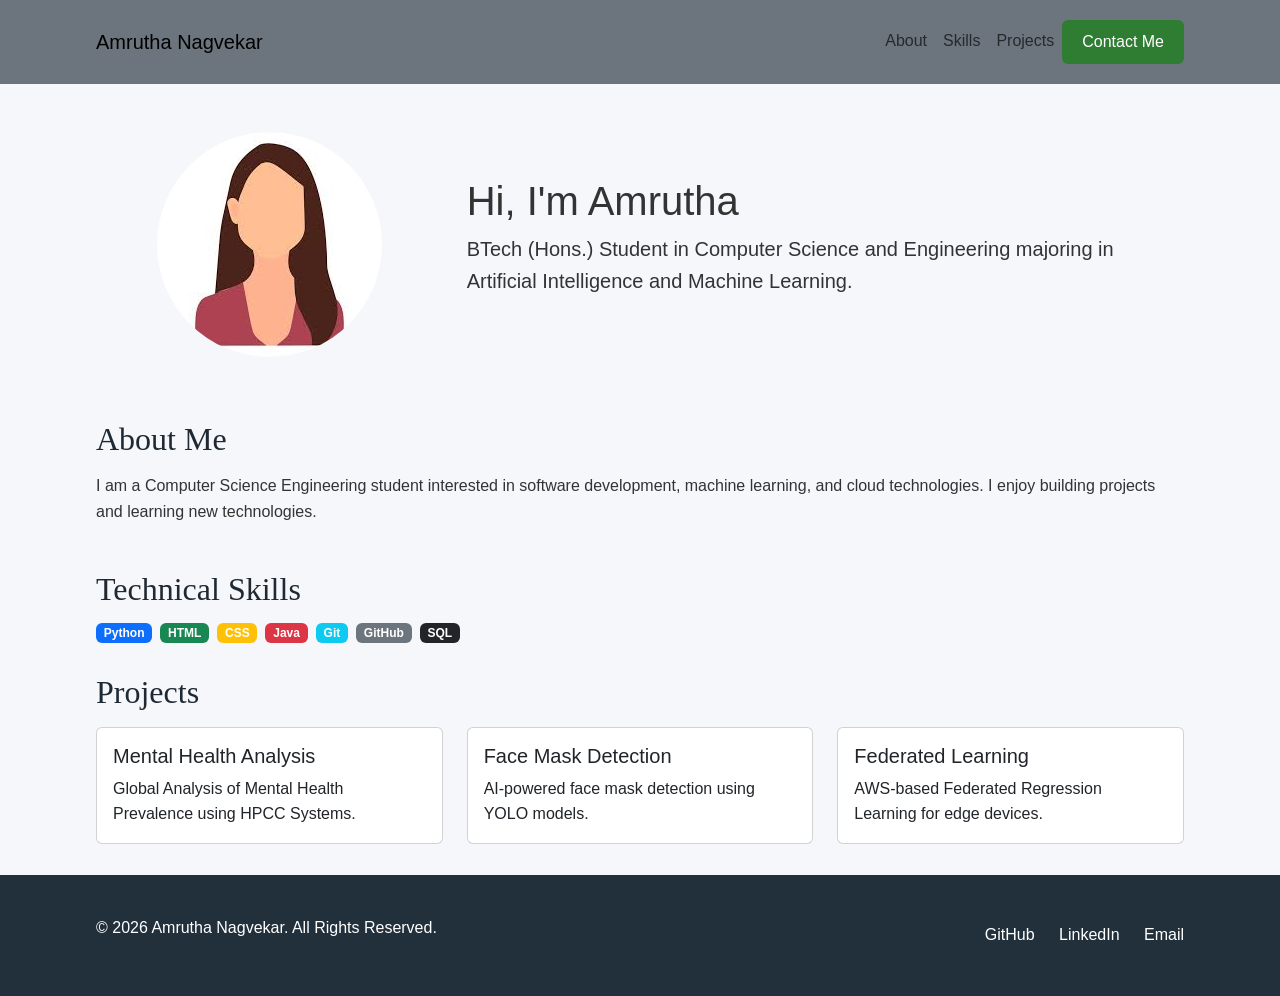
<file: HTML and CSS/index.html>
<!DOCTYPE html>
<html>
<head>
    <title>My Portfolio</title>
    <link href="https://cdn.jsdelivr.net/npm/bootstrap@5.3.7/dist/css/bootstrap.min.css" rel="stylesheet">    
    <link rel="stylesheet" href="static/style.css">
</head>

<body>

    <nav class="navbar navbar-expand-lg navbar-light bg-secondary">
        <div class="container">

            <a class="navbar-brand" href="#">
            Amrutha <span>Nagvekar</span>
            </a>

            <div class="navbar-nav ms-auto">
                <a class = "nav-link" href="#about">About</a>
                <a class = "nav-link" href="#skills">Skills</a>
                <a class = "nav-link" href="#projects">Projects</a>
                <a class = "btn btn-primary btn-sm" href="#contact">Contact Me</a>
            </div>
    </nav>

    <section class="container py-5">
    <div class="row align-items-center">

        <div class="col-md-4 text-center">
            <img src="images/dummy_image.jpg"
                 alt="Amrutha"
                 class="img-fluid rounded-circle">
        </div>

        <div class="col-md-8">
            <h1>Hi, I'm Amrutha</h1>

            <p class="lead">
                BTech (Hons.) Student in Computer Science and Engineering
                majoring in Artificial Intelligence and Machine Learning.
            </p>
        </div>

    </div>
</section>

    <!-- About Section -->
    <section id="about" class="container">

        <h2>About Me</h2>

        <p>
            I am a Computer Science Engineering student interested in software
            development, machine learning, and cloud technologies. I enjoy building projects and learning new technologies.
        </p>

    </section>


    
    <section id = "skills" class="container">

        <h2>Technical Skills</h2>

    <div class="d-flex flex-wrap gap-2">
    <span class="badge bg-primary">Python</span>
    <span class="badge bg-success">HTML</span>
    <span class="badge bg-warning">CSS</span>
    <span class="badge bg-danger">Java</span>
    <span class="badge bg-info">Git</span>
    <span class="badge bg-secondary">GitHub</span>
    <span class="badge bg-dark">SQL</span>
    </div>

    </section>

     
    <section id="projects" class="container">

        <h2>Projects</h2>

        <div class="row">

    <div class="col-md-4 mb-3">
        <div class="card h-100">
            <div class="card-body">
                <h5 class="card-title">Mental Health Analysis</h5>
                <p class="card-text">
                    Global Analysis of Mental Health Prevalence using HPCC Systems.
                </p>
            </div>
        </div>
    </div>

    <div class="col-md-4 mb-3">
        <div class="card h-100">
            <div class="card-body">
                <h5 class="card-title">Face Mask Detection</h5>
                <p class="card-text">
                    AI-powered face mask detection using YOLO models.
                </p>
            </div>
        </div>
    </div>

    <div class="col-md-4 mb-3">
        <div class="card h-100">
            <div class="card-body">
                <h5 class="card-title">Federated Learning</h5>
                <p class="card-text">
                    AWS-based Federated Regression Learning for edge devices.
                </p>
            </div>
        </div>
    </div>

</div>

    </section>

    <!-- Footer -->
    <footer>

        <div class="container footer-container">
            <p>&copy; 2026 Amrutha Nagvekar. All Rights Reserved.</p>

            <div class="footer-links">
                <a href="https://github.com/AmruthaSachin">GitHub</a>
                <a href="https://www.linkedin.com/in/amrutha-sachin-nagvekar/">LinkedIn</a>
                <a href="mailto:yourmail@example.com">Email</a>
            </div>

        </div>

    </footer>

</body>
</html>
</file>
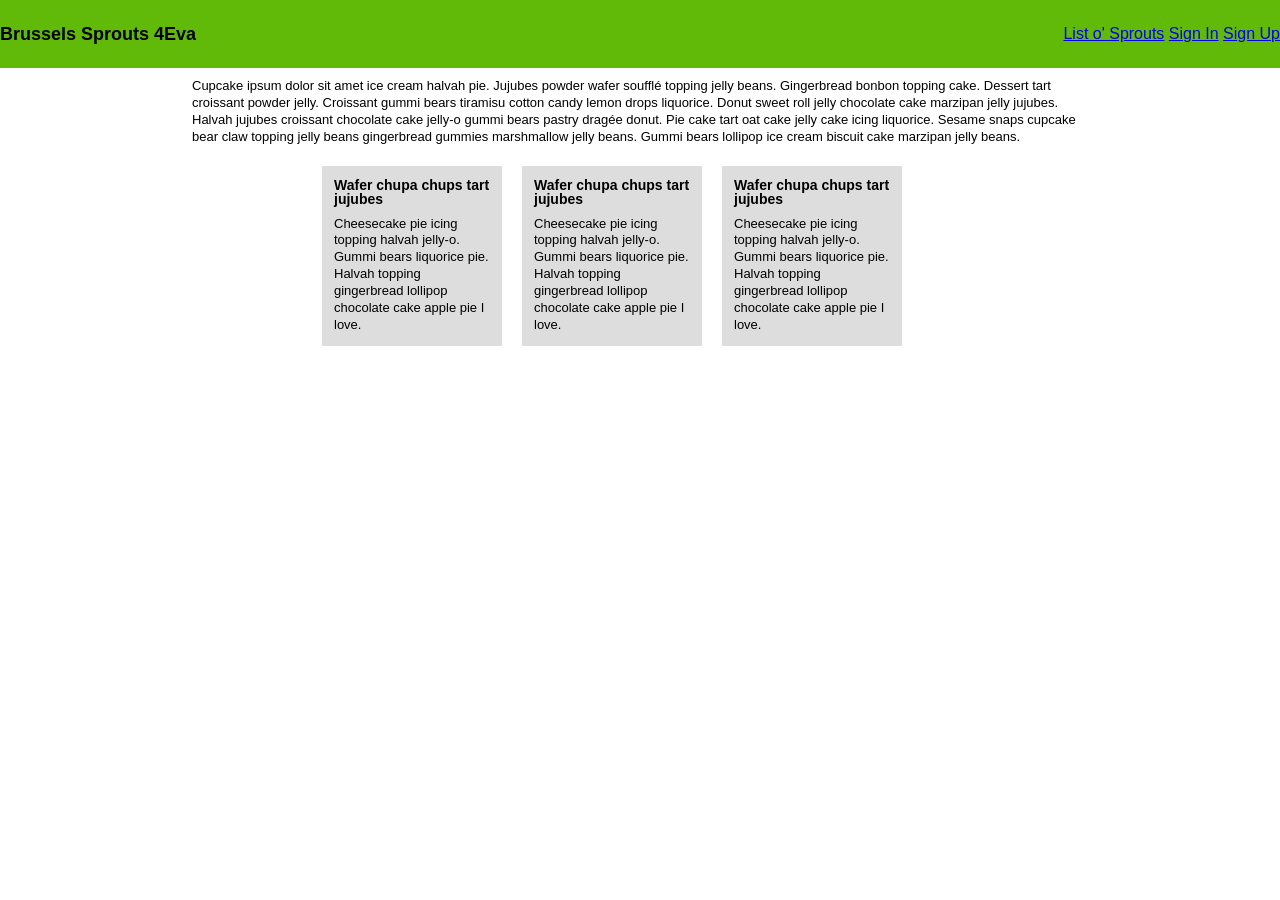
<file: HTML and CSS/website.html>
<!DOCTYPE html>
<head>
    <title>Brussels Sprouts 4Eva</title>
    <link rel = "stylesheet" href = "static/website_styles.css">
</head>

<body>
    <div class = "container">
        <header class = "navbar">
            <div class = "logo">Brussels Sprouts 4Eva</div>
            
            <nav class = "navlinks">
            <a href = "#">List o' Sprouts</a>
            <a href = "#">Sign In</a>
            <a href = "#">Sign Up</a>
            </nav>
        </header>
    

    <main class = "content">
        <p class = "intro">
            Cupcake ipsum dolor sit amet ice cream halvah pie. Jujubes powder wafer
                soufflé topping jelly beans. Gingerbread bonbon topping cake. Dessert
                tart croissant powder jelly. Croissant gummi bears tiramisu cotton candy
                lemon drops liquorice. Donut sweet roll jelly chocolate cake marzipan
                jelly jujubes. Halvah jujubes croissant chocolate cake jelly-o gummi
                bears pastry dragée donut. Pie cake tart oat cake jelly cake icing
                liquorice. Sesame snaps cupcake bear claw topping jelly beans gingerbread
                gummies marshmallow jelly beans. Gummi bears lollipop ice cream biscuit
                cake marzipan jelly beans.
        </p>

        <div class = "cards">

            <div class = "card">
                <h3>Wafer chupa chups tart jujubes</h3>
                <p>
                    Cheesecake pie icing topping halvah jelly-o.
                    Gummi bears liquorice pie. Halvah topping gingerbread
                    lollipop chocolate cake apple pie I love.
                </p>
            </div>

            <div class = "card">
                <h3>Wafer chupa chups tart jujubes</h3>
                <p>
                    Cheesecake pie icing topping halvah jelly-o.
                    Gummi bears liquorice pie. Halvah topping gingerbread
                    lollipop chocolate cake apple pie I love.
                </p>
            </div>

            <div class = "card">
                <h3>Wafer chupa chups tart jujubes</h3>
                <p>
                    Cheesecake pie icing topping halvah jelly-o.
                    Gummi bears liquorice pie. Halvah topping gingerbread
                    lollipop chocolate cake apple pie I love.
                </p>
            </div>


        </div>
    </main>

    </div>


</body>
</html>
</file>
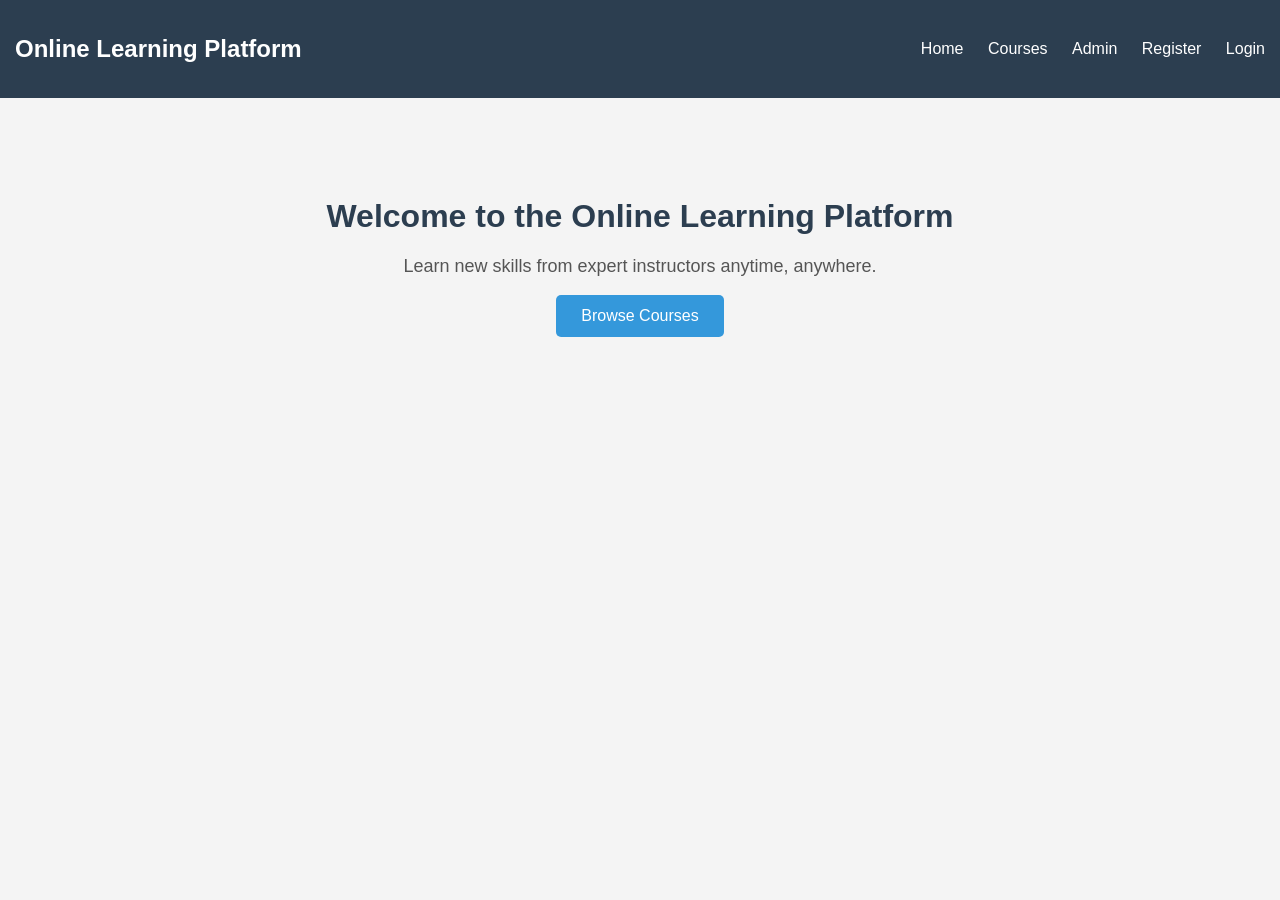
<file: Django/Assignment 9 and 10/online_learning/templates/home.html>
<!DOCTYPE html>
<html>
<head>
    <title>Online Learning Platform</title>
    <style>
        body{
            font-family: Arial, sans-serif;
            background:#f4f4f4;
            margin:0;
        }

        nav{
            background:#2c3e50;
            color:white;
            padding:15px;
            display:flex;
            justify-content:space-between;
            align-items:center;
        }

        nav a{
            color:white;
            text-decoration:none;
            margin-left:20px;
        }

        .container{
            text-align:center;
            margin-top:100px;
        }

        h1{
            color:#2c3e50;
        }

        p{
            color:#555;
            font-size:18px;
        }

        button{
            padding:12px 25px;
            background:#3498db;
            color:white;
            border:none;
            border-radius:5px;
            cursor:pointer;
            font-size:16px;
        }

        button:hover{
            background:#2980b9;
        }
    </style>
</head>
<body>

<nav>
    <h2>Online Learning Platform</h2>

    <div>
        <a href="/">Home</a>
        <a href="/api/courses/">Courses</a>
        <a href="/admin/">Admin</a>
        <a href="/api/register/">Register</a>
        <a href="/api/login/">Login</a>
    </div>
</nav>

<div class="container">

    <h1>Welcome to the Online Learning Platform</h1>

    <p>
        Learn new skills from expert instructors anytime, anywhere.
    </p>

    <button>Browse Courses</button>

</div>

</body>
</html>
</file>
<file: HTML and CSS/static/style.css>
* {
    margin: 0;
    padding: 0;
    box-sizing: border-box;
}

body {
    font-family: Arial, sans-serif;
    line-height: 1.6;
    background-color: #f5f7fa;
    color: #333;
}

/* Container */
.container {
    width: 85%;
    margin: auto;
    padding: 15px 0;
}

/* Header & Navbar */
.navbar {
    background-color: #9cc4e4;
    padding: 5px 0;
}

.navbar-container {
    display: flex;
    justify-content: space-between;
    align-items: center;
}

.logo {
    text-decoration: none;
    font-size: 2rem;
    font-weight: bold;
    font-family: Georgia, serif;
    color: #1f2933;
}

.logo span {
    color: #2e7d32;
}

.nav-links a {
    text-decoration: none;
    color: #1f2933;
    margin-left: 25px;
    font-size: 1.1rem;
    font-weight: 600;
}

.nav-links a:hover {
    color: #2e7d32;
}

/* Buttons */
.btn {
    display: inline-block;
    background-color: #2e7d32;
    color: white;
    padding: 10px 20px;
    border-radius: 6px;
    text-decoration: none;
    border: none;
    cursor: pointer;
    font-size: 1rem;
}

.btn:hover {
    background-color: #1b5e20;
}

/* Hero Section */
.hero{
    display:flex;
    align-items:center;
    justify-content:center;
    gap:40px;

    padding:40px 20px;
}

.profile-pic{
    width:180px;
    height:180px;
    border-radius:50%;
    object-fit:cover;
}

.hero-content{
    max-width:450px;
}

.hero-content h1{
    margin-bottom:10px;
    font-size:2rem;
}

.hero-content p{
    font-size:1.1rem;
}

/* Sections */
section {
    padding: 15px 0;
}

h2 {
    color: #1f2933;
    margin-bottom: 15px;
    font-family: Georgia, serif;
}

p {
    margin-bottom: 15px;
}

ol,
ul {
    padding-left: 40px;
    margin-top: 10px;
}

li {
    margin-bottom: 10px;
}


/* Footer */
footer {
    background-color: #22303c;
    color: white;
    padding: 25px 0;
}

.footer-container {
    display: flex;
    justify-content: space-between;
    align-items: center;
}

.footer-links a {
    color: white;
    text-decoration: none;
    margin-left: 20px;
}

.footer-links a:hover {
    color: #9cc4e4;
}
</file>
<file: HTML and CSS/static/website_styles.css>
*{
    margin: 0;
    padding: 0;
    box-sizing: border-box;
}

body{
    font-family: Arial, Helvetica, sans-serif;
    line-height: 1;
    background-color:white;
    color: black;
}

.container
{
    width:100%;
    min-height:500px;
    margin:auto;

}
.navbar
{
    background-color: rgb(97, 186, 7);
    padding: 25px 0px;
    display: flex;
    justify-content: space-between;
    align-items: center;

}
.logo{
    font-weight: bold;
    color: black;
    font-size: 18px;
}
.nav-links{
    display:flex;
    gap:15px;
    color: black;
}

.nav-links a{
    text-decoration:none;
    color:black;
    font-size:13px;
}
.content{
    width:70%;
    margin:10px auto;
}

.intro{
    font-size:13px;
    line-height:1.3;
    margin-bottom:20px;
}


.cards{
    display:flex;
    gap:20px;
    padding: 0px 130px;
}

.card{
    background:#dddddd;
    width:180px;
    padding:12px;
}

.card h3{
    font-size:14px;
    margin-bottom:10px;
}

.card p{
    font-size:13px;
    line-height:1.3;
}
</file>
